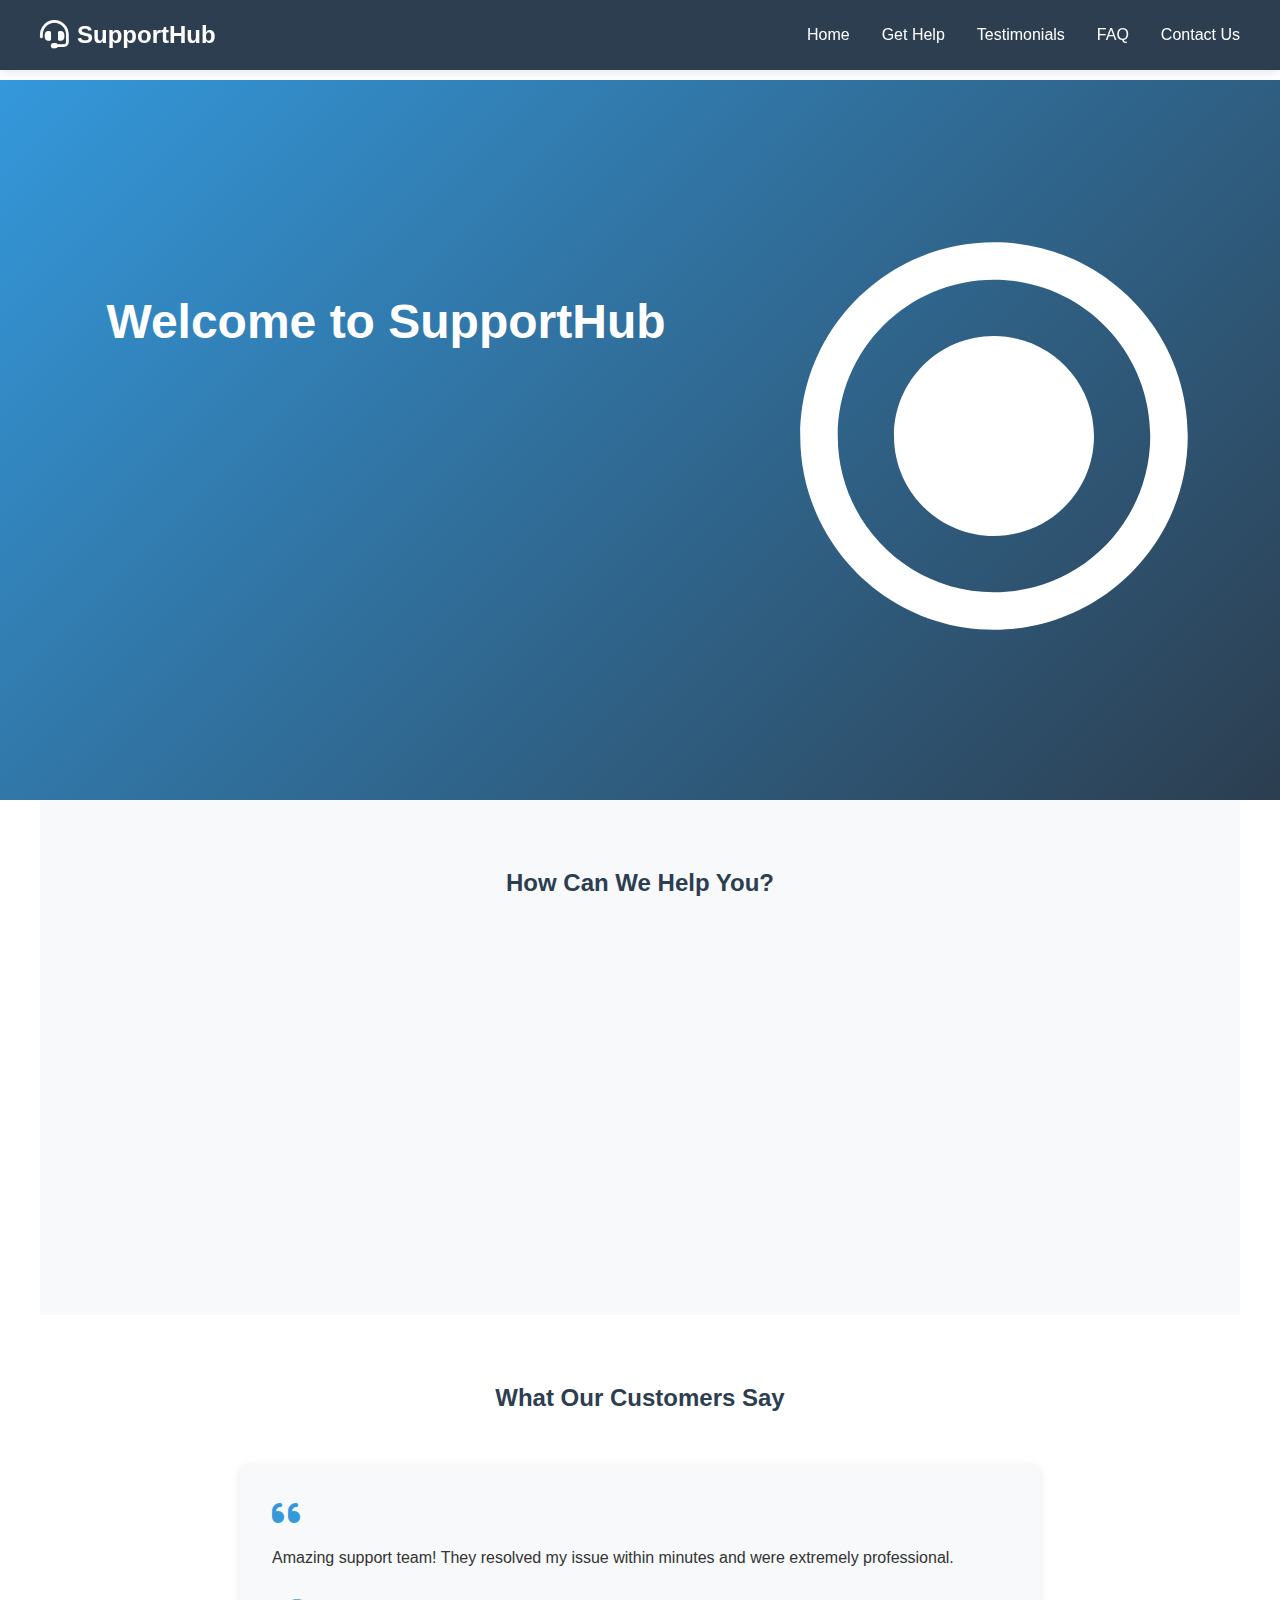
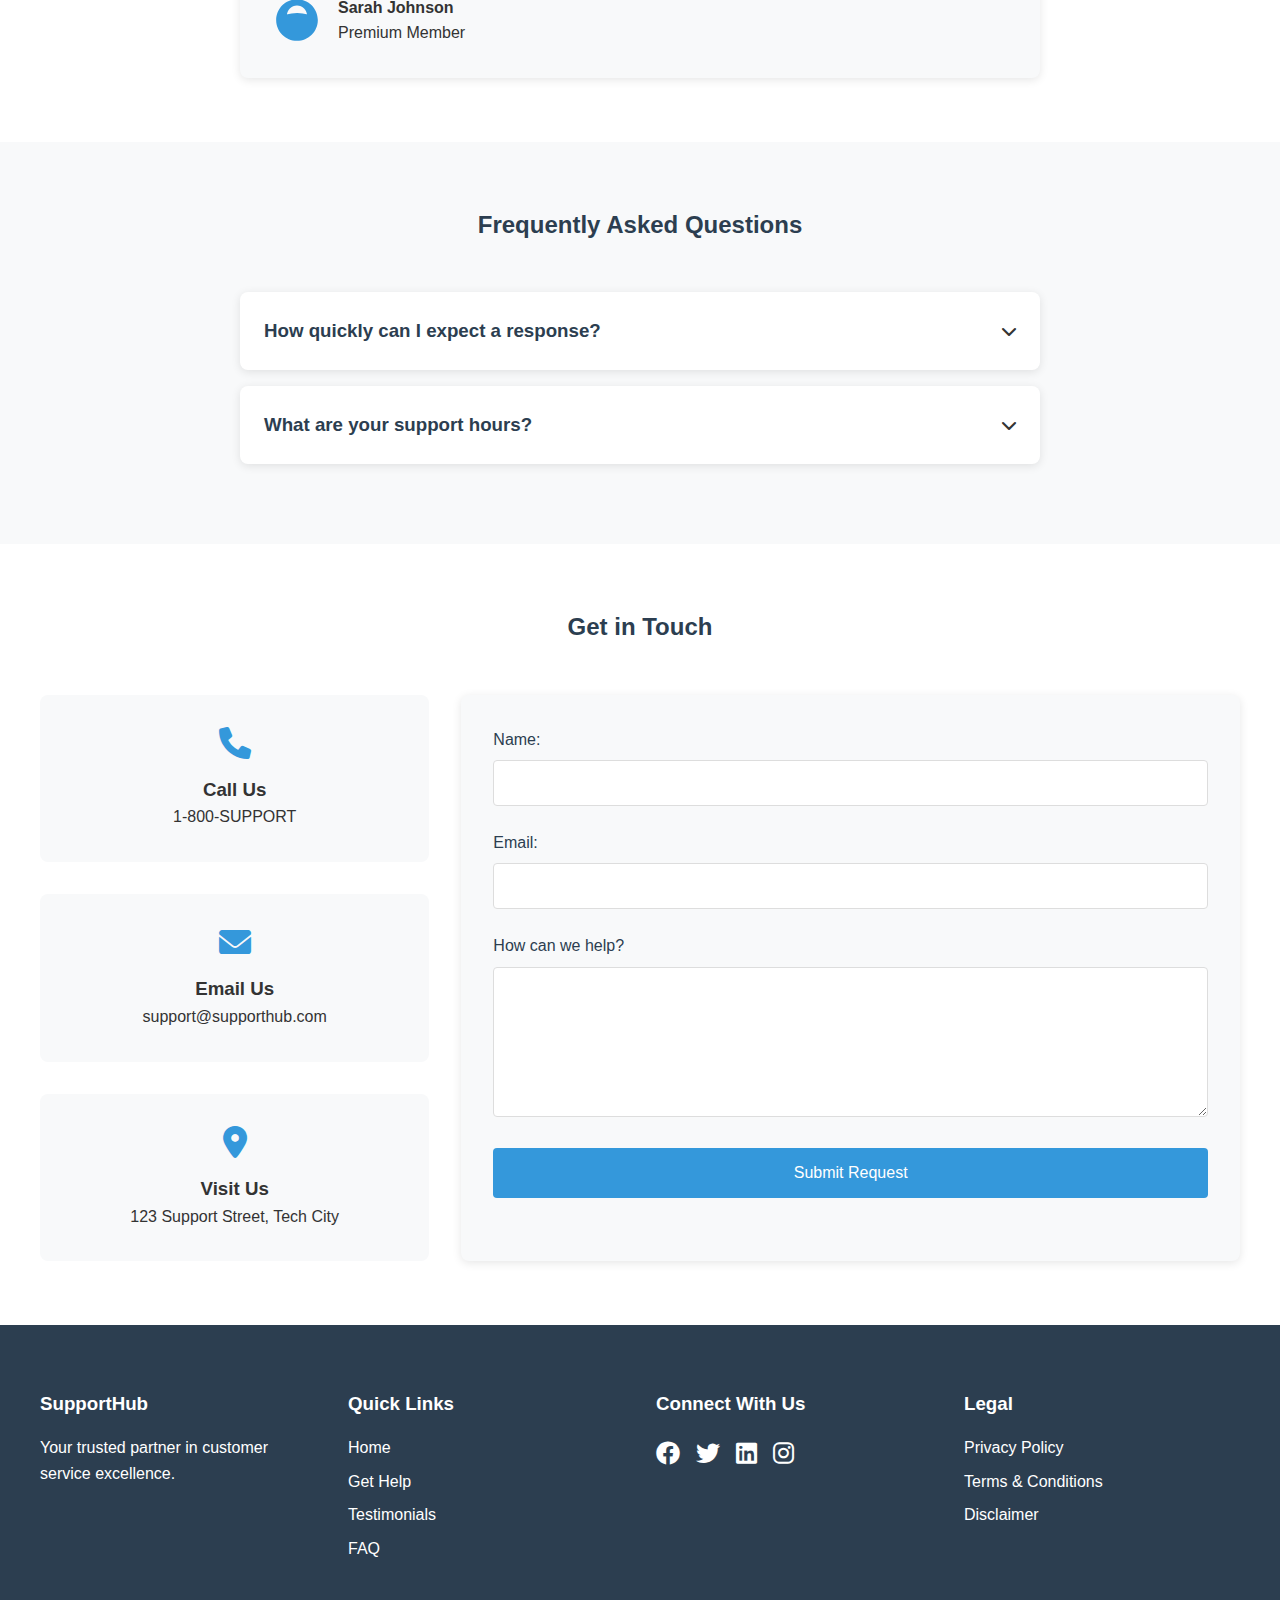
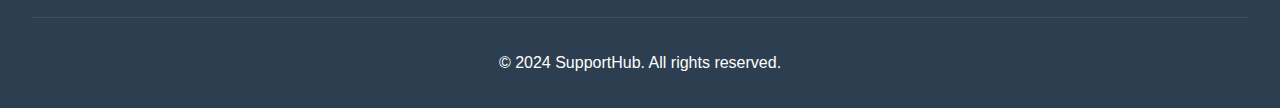
<file: index.html>
<!DOCTYPE html>
<html lang="en">
<head>
    <meta charset="UTF-8">
    <meta name="viewport" content="width=device-width, initial-scale=1.0">
    <title>Customer Support Hub</title>
    <link rel="stylesheet" href="styles.css">
    <link rel="stylesheet" href="https://cdnjs.cloudflare.com/ajax/libs/font-awesome/6.0.0/css/all.min.css">
</head>
<body>
    <header>
        <nav>
            <div class="logo">
                <i class="fas fa-headset"></i> SupportHub
            </div>
            <ul class="nav-links">
                <li><a href="#home">Home</a></li>
                <li><a href="#help">Get Help</a></li>
                <li><a href="#testimonials">Testimonials</a></li>
                <li><a href="#faq">FAQ</a></li>
                <li><a href="#contact">Contact Us</a></li>
            </ul>
            <div class="mobile-menu">
                <i class="fas fa-bars"></i>
            </div>
        </nav>
    </header>

    <main>
        <section id="home" class="hero">
            <div class="hero-content">
                <h1>Welcome to SupportHub</h1>
                <p>Your trusted resource for customer service and support</p>
                <div class="hero-stats">
                    <div class="stat">
                        <i class="fas fa-users"></i>
                        <span>10K+</span>
                        <p>Happy Customers</p>
                    </div>
                    <div class="stat">
                        <i class="fas fa-clock"></i>
                        <span>24/7</span>
                        <p>Support Available</p>
                    </div>
                    <div class="stat">
                        <i class="fas fa-check-circle"></i>
                        <span>98%</span>
                        <p>Success Rate</p>
                    </div>
                </div>
            </div>
            <div class="hero-image">
                <img src="[data-uri]" alt="Support Icon">
            </div>
        </section>

        <section id="help" class="help-section">
            <h2>How Can We Help You?</h2>
            <div class="help-cards">
                <div class="card">
                    <i class="fas fa-bolt"></i>
                    <h3>Quick Solutions</h3>
                    <ul>
                        <li>Account assistance</li>
                        <li>Technical support</li>
                        <li>Order tracking</li>
                        <li>Payment help</li>
                    </ul>
                </div>
                <div class="card">
                    <i class="fas fa-comments"></i>
                    <h3>Support Channels</h3>
                    <ul>
                        <li>Live chat support</li>
                        <li>Email assistance</li>
                        <li>Phone support</li>
                        <li>Community forums</li>
                    </ul>
                </div>
                <div class="card">
                    <i class="fas fa-book"></i>
                    <h3>Self-Help Resources</h3>
                    <ul>
                        <li>Knowledge base</li>
                        <li>Video tutorials</li>
                        <li>FAQs</li>
                        <li>User guides</li>
                    </ul>
                </div>
            </div>
        </section>

        <section id="testimonials" class="testimonials-section">
            <h2>What Our Customers Say</h2>
            <div class="testimonials-slider">
                <div class="testimonial">
                    <div class="testimonial-content">
                        <i class="fas fa-quote-left"></i>
                        <p>Amazing support team! They resolved my issue within minutes and were extremely professional.</p>
                        <div class="testimonial-author">
                            <img src="[data-uri]" alt="User Avatar">
                            <div>
                                <h4>Sarah Johnson</h4>
                                <p>Premium Member</p>
                            </div>
                        </div>
                    </div>
                </div>
            </div>
        </section>

        <section id="faq" class="faq-section">
            <h2>Frequently Asked Questions</h2>
            <div class="faq-container">
                <div class="faq-item">
                    <div class="faq-question">
                        <h3>How quickly can I expect a response?</h3>
                        <i class="fas fa-chevron-down"></i>
                    </div>
                    <div class="faq-answer">
                        <p>Our average response time is under 2 hours during business hours. For urgent matters, we recommend using our live chat support for immediate assistance.</p>
                    </div>
                </div>
                <div class="faq-item">
                    <div class="faq-question">
                        <h3>What are your support hours?</h3>
                        <i class="fas fa-chevron-down"></i>
                    </div>
                    <div class="faq-answer">
                        <p>We provide 24/7 support through our automated systems and live chat. Phone support is available Monday through Friday, 9 AM to 6 PM EST.</p>
                    </div>
                </div>
            </div>
        </section>

        <section id="contact" class="contact-section">
            <h2>Get in Touch</h2>
            <div class="contact-container">
                <div class="contact-info">
                    <div class="info-item">
                        <i class="fas fa-phone"></i>
                        <h3>Call Us</h3>
                        <p>1-800-SUPPORT</p>
                    </div>
                    <div class="info-item">
                        <i class="fas fa-envelope"></i>
                        <h3>Email Us</h3>
                        <p>support@supporthub.com</p>
                    </div>
                    <div class="info-item">
                        <i class="fas fa-map-marker-alt"></i>
                        <h3>Visit Us</h3>
                        <p>123 Support Street, Tech City</p>
                    </div>
                </div>
                <div class="contact-form">
                    <form id="supportForm">
                        <div class="form-group">
                            <label for="name">Name:</label>
                            <input type="text" id="name" name="name" required>
                        </div>
                        <div class="form-group">
                            <label for="email">Email:</label>
                            <input type="email" id="email" name="email" required>
                        </div>
                        <div class="form-group">
                            <label for="issue">How can we help?</label>
                            <textarea id="issue" name="issue" required></textarea>
                        </div>
                        <button type="submit">Submit Request</button>
                    </form>
                </div>
            </div>
        </section>
    </main>

    <footer>
        <div class="footer-content">
            <div class="footer-section">
                <h3>SupportHub</h3>
                <p>Your trusted partner in customer service excellence.</p>
            </div>
            <div class="footer-section">
                <h3>Quick Links</h3>
                <ul>
                    <li><a href="#home">Home</a></li>
                    <li><a href="#help">Get Help</a></li>
                    <li><a href="#testimonials">Testimonials</a></li>
                    <li><a href="#faq">FAQ</a></li>
                </ul>
            </div>
            <div class="footer-section">
                <h3>Connect With Us</h3>
                <div class="social-links">
                    <a href="#"><i class="fab fa-facebook"></i></a>
                    <a href="#"><i class="fab fa-twitter"></i></a>
                    <a href="#"><i class="fab fa-linkedin"></i></a>
                    <a href="#"><i class="fab fa-instagram"></i></a>
                </div>
            </div>
            <div class="footer-section">
                <h3>Legal</h3>
                <ul>
                    <li><a href="privacy-policy.html">Privacy Policy</a></li>
                    <li><a href="terms.html">Terms & Conditions</a></li>
                    <li><a href="disclaimer.html">Disclaimer</a></li>
                </ul>
            </div>
        </div>
        <div class="footer-bottom">
            <p>&copy; 2024 SupportHub. All rights reserved.</p>
        </div>
    </footer>

    <!-- Mobile Support Bar -->
    <div class="mobile-support-bar">
        <div class="support-content">
            <div class="support-icon">
                <i class="fas fa-headset"></i>
            </div>
            <div class="support-text">
                <h4>24x7 Customer Support</h4>
                <p>We're here to help you anytime</p>
            </div>
        </div>
        <a href="tel:1-800-SUPPORT" class="call-button">
            <i class="fas fa-phone-alt"></i>
            Call Now
        </a>
    </div>

    <script src="script.js"></script>
</body>
</html>
</file>
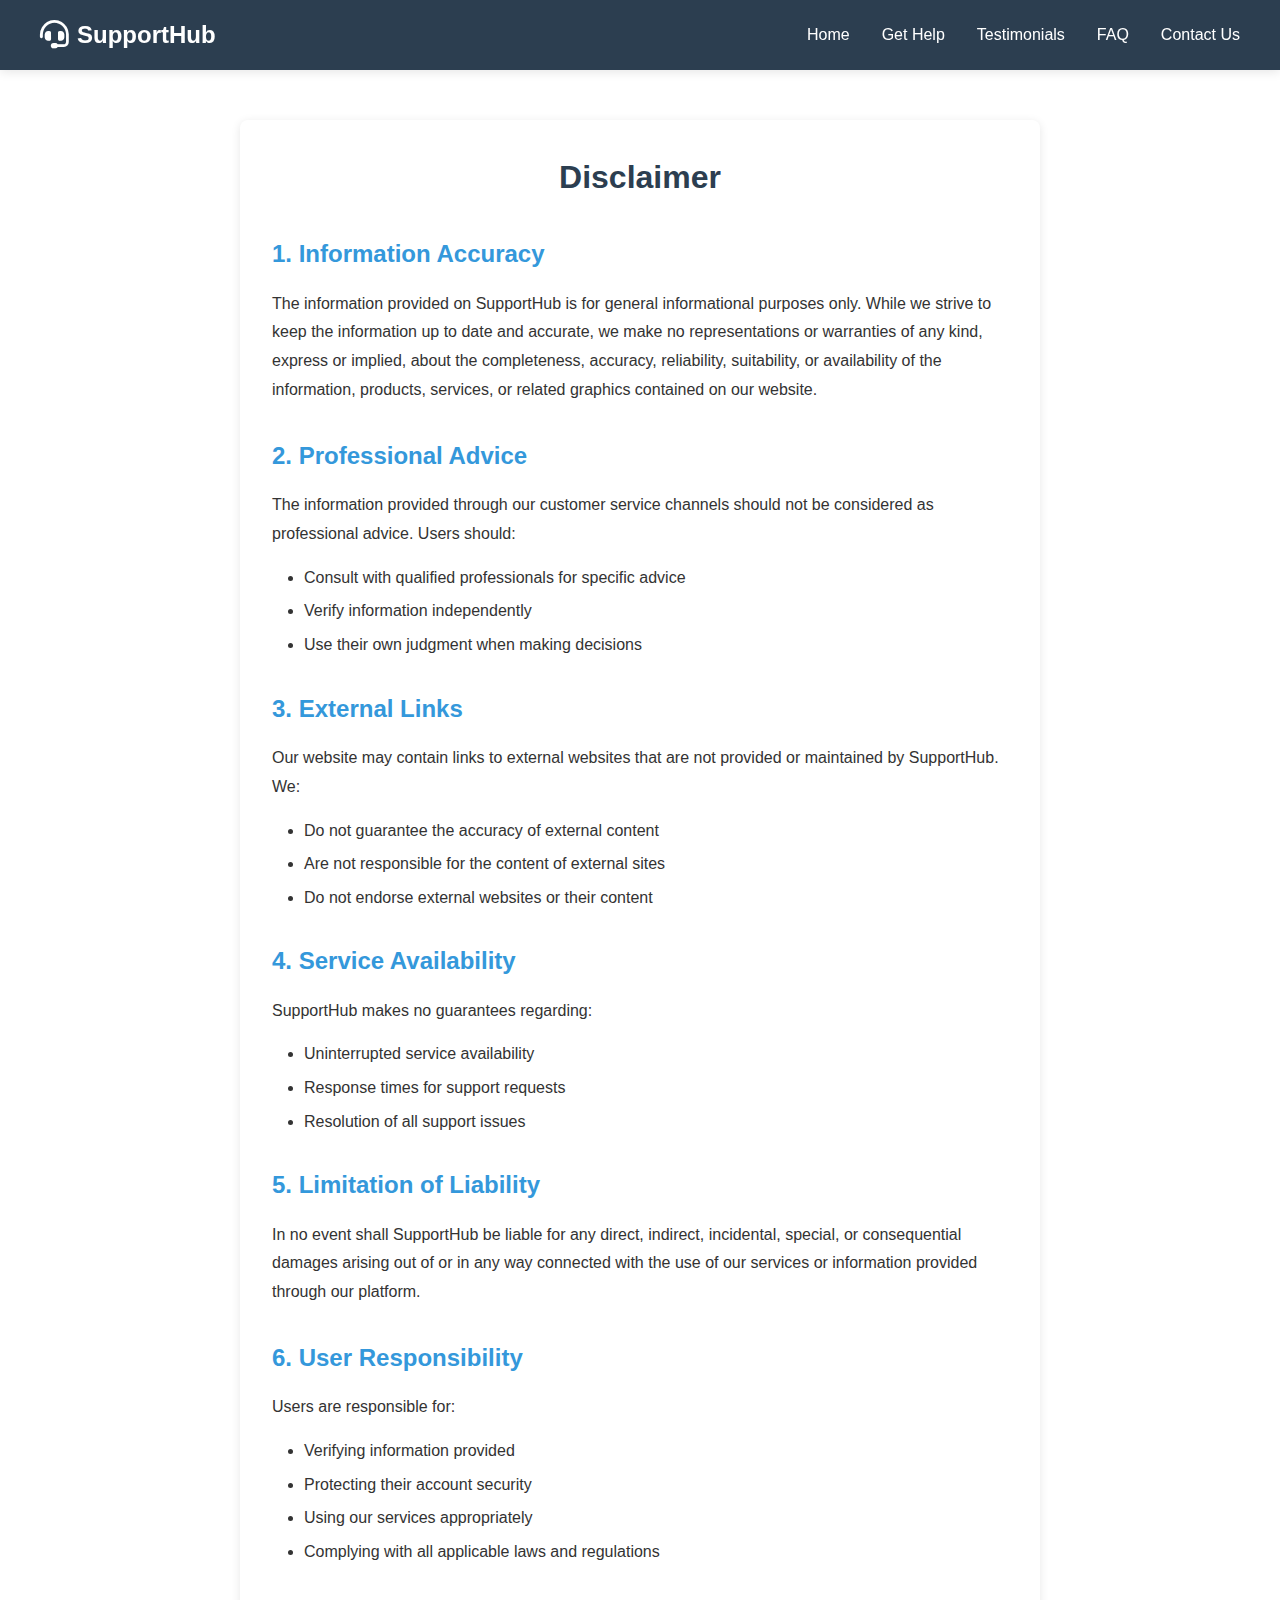
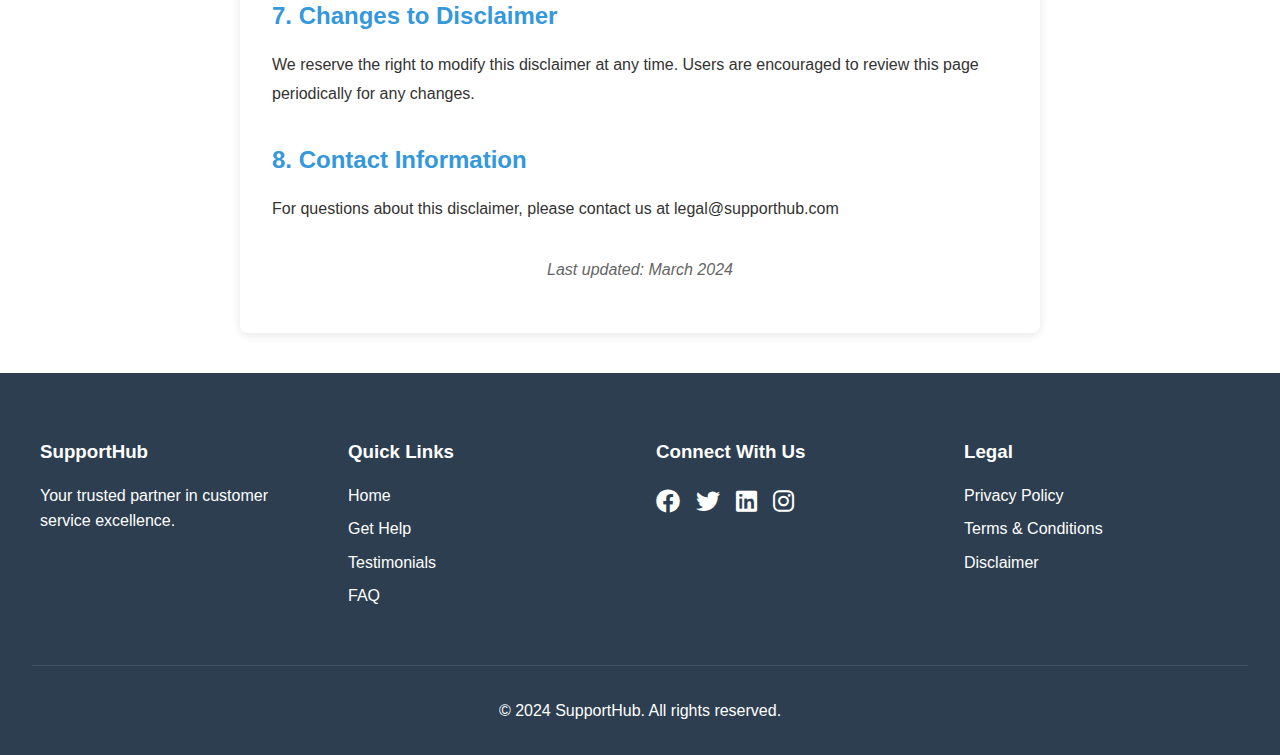
<file: disclaimer.html>
<!DOCTYPE html>
<html lang="en">
<head>
    <meta charset="UTF-8">
    <meta name="viewport" content="width=device-width, initial-scale=1.0">
    <title>Disclaimer - SupportHub</title>
    <link rel="stylesheet" href="styles.css">
    <link rel="stylesheet" href="https://cdnjs.cloudflare.com/ajax/libs/font-awesome/6.0.0/css/all.min.css">
    <style>
        .legal-content {
            max-width: 800px;
            margin: 120px auto 40px;
            padding: 2rem;
            background: white;
            border-radius: 8px;
            box-shadow: 0 2px 10px rgba(0, 0, 0, 0.1);
        }
        .legal-content h1 {
            color: #2c3e50;
            margin-bottom: 2rem;
            text-align: center;
        }
        .legal-content h2 {
            color: #3498db;
            margin: 2rem 0 1rem;
        }
        .legal-content p {
            margin-bottom: 1rem;
            line-height: 1.8;
        }
        .legal-content ul {
            margin: 1rem 0;
            padding-left: 2rem;
        }
        .legal-content li {
            margin-bottom: 0.5rem;
        }
        .last-updated {
            color: #666;
            font-style: italic;
            margin-top: 2rem;
            text-align: center;
        }
    </style>
</head>
<body>
    <header>
        <nav>
            <div class="logo">
                <i class="fas fa-headset"></i> SupportHub
            </div>
            <ul class="nav-links">
                <li><a href="index.html#home">Home</a></li>
                <li><a href="index.html#help">Get Help</a></li>
                <li><a href="index.html#testimonials">Testimonials</a></li>
                <li><a href="index.html#faq">FAQ</a></li>
                <li><a href="index.html#contact">Contact Us</a></li>
            </ul>
            <div class="mobile-menu">
                <i class="fas fa-bars"></i>
            </div>
        </nav>
    </header>

    <main>
        <div class="legal-content">
            <h1>Disclaimer</h1>
            
            <h2>1. Information Accuracy</h2>
            <p>The information provided on SupportHub is for general informational purposes only. While we strive to keep the information up to date and accurate, we make no representations or warranties of any kind, express or implied, about the completeness, accuracy, reliability, suitability, or availability of the information, products, services, or related graphics contained on our website.</p>

            <h2>2. Professional Advice</h2>
            <p>The information provided through our customer service channels should not be considered as professional advice. Users should:</p>
            <ul>
                <li>Consult with qualified professionals for specific advice</li>
                <li>Verify information independently</li>
                <li>Use their own judgment when making decisions</li>
            </ul>

            <h2>3. External Links</h2>
            <p>Our website may contain links to external websites that are not provided or maintained by SupportHub. We:</p>
            <ul>
                <li>Do not guarantee the accuracy of external content</li>
                <li>Are not responsible for the content of external sites</li>
                <li>Do not endorse external websites or their content</li>
            </ul>

            <h2>4. Service Availability</h2>
            <p>SupportHub makes no guarantees regarding:</p>
            <ul>
                <li>Uninterrupted service availability</li>
                <li>Response times for support requests</li>
                <li>Resolution of all support issues</li>
            </ul>

            <h2>5. Limitation of Liability</h2>
            <p>In no event shall SupportHub be liable for any direct, indirect, incidental, special, or consequential damages arising out of or in any way connected with the use of our services or information provided through our platform.</p>

            <h2>6. User Responsibility</h2>
            <p>Users are responsible for:</p>
            <ul>
                <li>Verifying information provided</li>
                <li>Protecting their account security</li>
                <li>Using our services appropriately</li>
                <li>Complying with all applicable laws and regulations</li>
            </ul>

            <h2>7. Changes to Disclaimer</h2>
            <p>We reserve the right to modify this disclaimer at any time. Users are encouraged to review this page periodically for any changes.</p>

            <h2>8. Contact Information</h2>
            <p>For questions about this disclaimer, please contact us at legal@supporthub.com</p>

            <p class="last-updated">Last updated: March 2024</p>
        </div>
    </main>

    <footer>
        <div class="footer-content">
            <div class="footer-section">
                <h3>SupportHub</h3>
                <p>Your trusted partner in customer service excellence.</p>
            </div>
            <div class="footer-section">
                <h3>Quick Links</h3>
                <ul>
                    <li><a href="index.html#home">Home</a></li>
                    <li><a href="index.html#help">Get Help</a></li>
                    <li><a href="index.html#testimonials">Testimonials</a></li>
                    <li><a href="index.html#faq">FAQ</a></li>
                </ul>
            </div>
            <div class="footer-section">
                <h3>Connect With Us</h3>
                <div class="social-links">
                    <a href="#"><i class="fab fa-facebook"></i></a>
                    <a href="#"><i class="fab fa-twitter"></i></a>
                    <a href="#"><i class="fab fa-linkedin"></i></a>
                    <a href="#"><i class="fab fa-instagram"></i></a>
                </div>
            </div>
            <div class="footer-section">
                <h3>Legal</h3>
                <ul>
                    <li><a href="privacy-policy.html">Privacy Policy</a></li>
                    <li><a href="terms.html">Terms & Conditions</a></li>
                    <li><a href="disclaimer.html">Disclaimer</a></li>
                </ul>
            </div>
        </div>
        <div class="footer-bottom">
            <p>&copy; 2024 SupportHub. All rights reserved.</p>
        </div>
    </footer>

    <script src="script.js"></script>
</body>
</html>
</file>
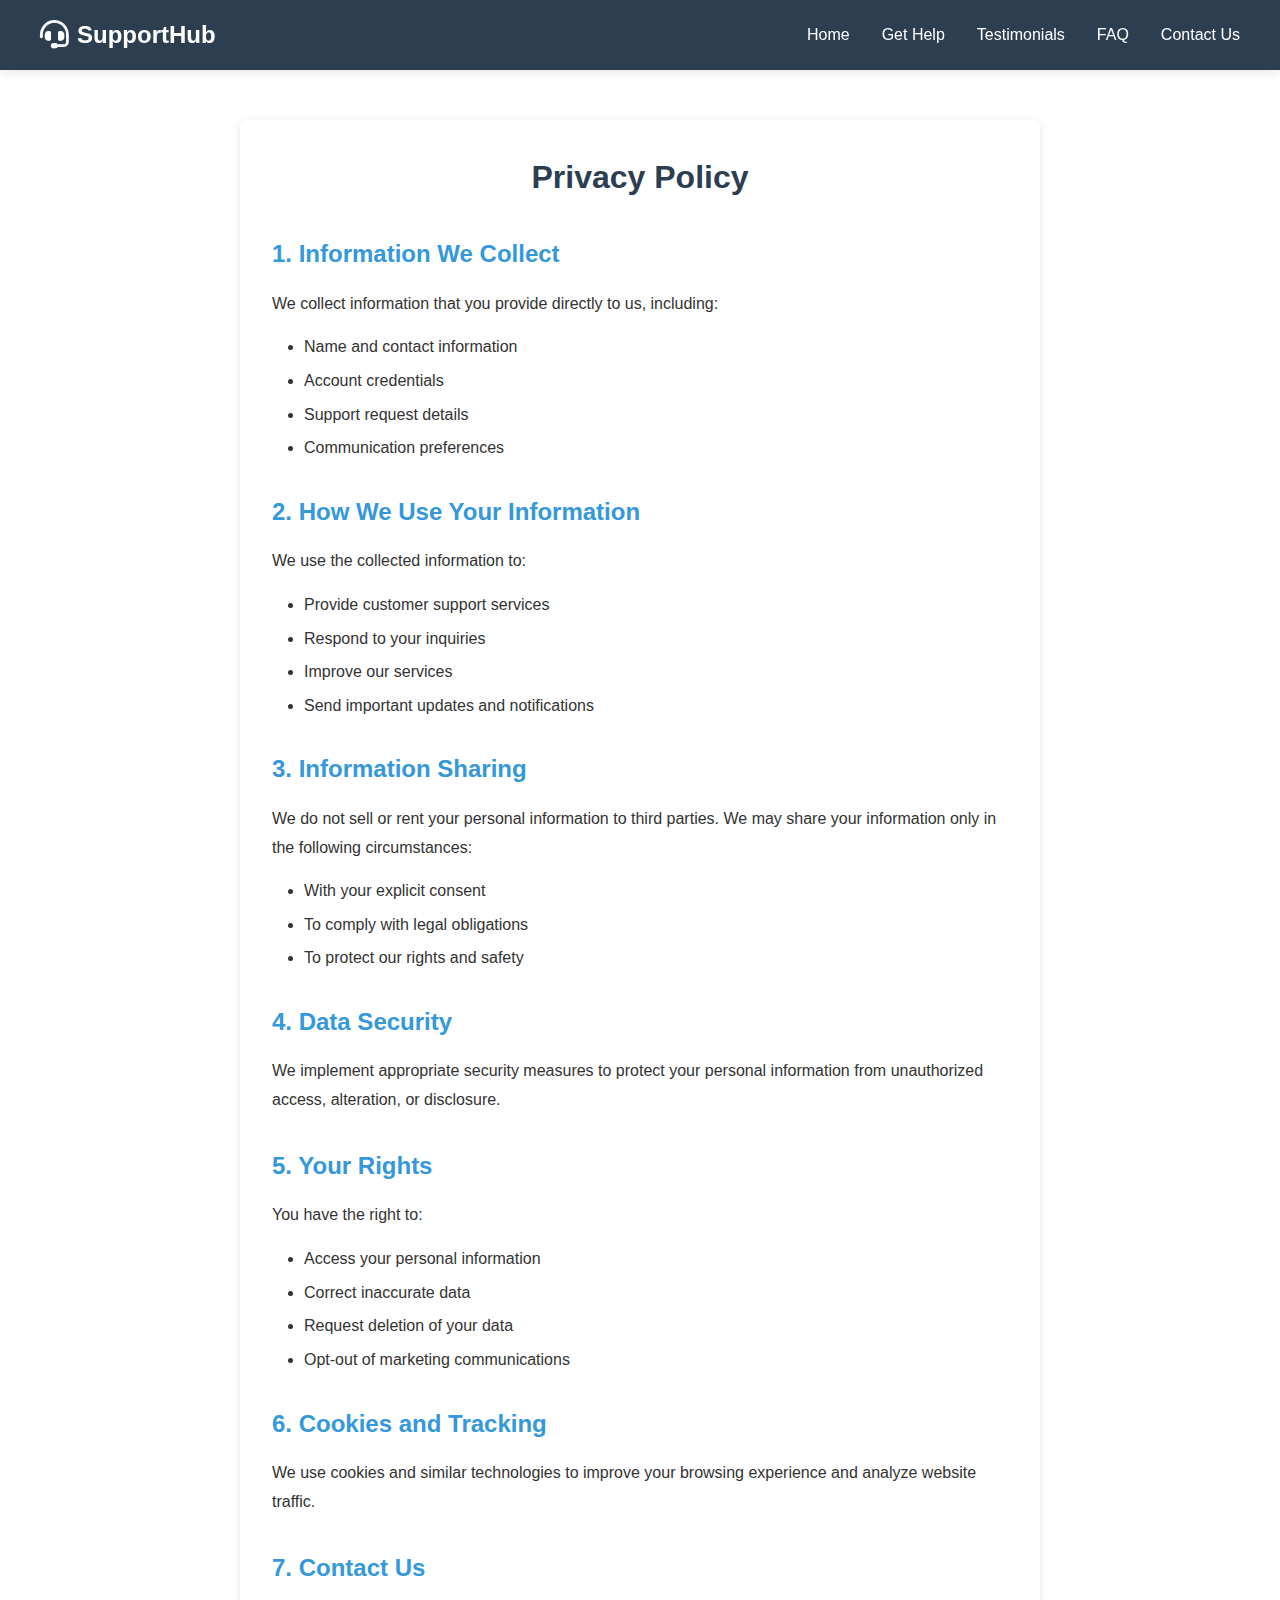
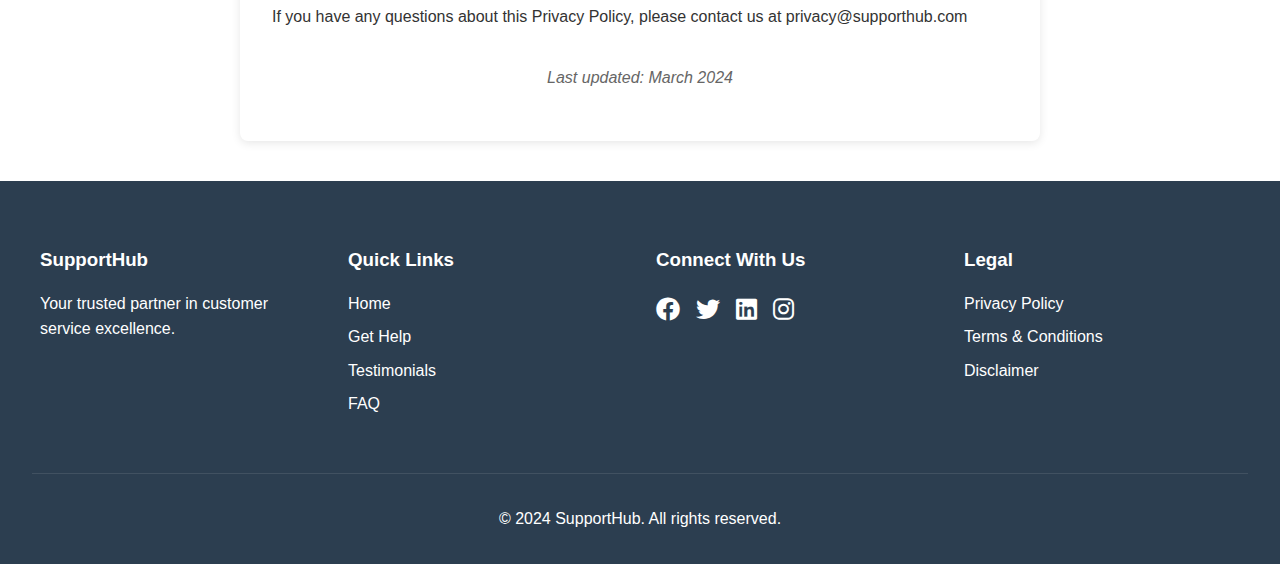
<file: privacy-policy.html>
<!DOCTYPE html>
<html lang="en">
<head>
    <meta charset="UTF-8">
    <meta name="viewport" content="width=device-width, initial-scale=1.0">
    <title>Privacy Policy - SupportHub</title>
    <link rel="stylesheet" href="styles.css">
    <link rel="stylesheet" href="https://cdnjs.cloudflare.com/ajax/libs/font-awesome/6.0.0/css/all.min.css">
    <style>
        .legal-content {
            max-width: 800px;
            margin: 120px auto 40px;
            padding: 2rem;
            background: white;
            border-radius: 8px;
            box-shadow: 0 2px 10px rgba(0, 0, 0, 0.1);
        }
        .legal-content h1 {
            color: #2c3e50;
            margin-bottom: 2rem;
            text-align: center;
        }
        .legal-content h2 {
            color: #3498db;
            margin: 2rem 0 1rem;
        }
        .legal-content p {
            margin-bottom: 1rem;
            line-height: 1.8;
        }
        .legal-content ul {
            margin: 1rem 0;
            padding-left: 2rem;
        }
        .legal-content li {
            margin-bottom: 0.5rem;
        }
        .last-updated {
            color: #666;
            font-style: italic;
            margin-top: 2rem;
            text-align: center;
        }
    </style>
</head>
<body>
    <header>
        <nav>
            <div class="logo">
                <i class="fas fa-headset"></i> SupportHub
            </div>
            <ul class="nav-links">
                <li><a href="index.html#home">Home</a></li>
                <li><a href="index.html#help">Get Help</a></li>
                <li><a href="index.html#testimonials">Testimonials</a></li>
                <li><a href="index.html#faq">FAQ</a></li>
                <li><a href="index.html#contact">Contact Us</a></li>
            </ul>
            <div class="mobile-menu">
                <i class="fas fa-bars"></i>
            </div>
        </nav>
    </header>

    <main>
        <div class="legal-content">
            <h1>Privacy Policy</h1>
            
            <h2>1. Information We Collect</h2>
            <p>We collect information that you provide directly to us, including:</p>
            <ul>
                <li>Name and contact information</li>
                <li>Account credentials</li>
                <li>Support request details</li>
                <li>Communication preferences</li>
            </ul>

            <h2>2. How We Use Your Information</h2>
            <p>We use the collected information to:</p>
            <ul>
                <li>Provide customer support services</li>
                <li>Respond to your inquiries</li>
                <li>Improve our services</li>
                <li>Send important updates and notifications</li>
            </ul>

            <h2>3. Information Sharing</h2>
            <p>We do not sell or rent your personal information to third parties. We may share your information only in the following circumstances:</p>
            <ul>
                <li>With your explicit consent</li>
                <li>To comply with legal obligations</li>
                <li>To protect our rights and safety</li>
            </ul>

            <h2>4. Data Security</h2>
            <p>We implement appropriate security measures to protect your personal information from unauthorized access, alteration, or disclosure.</p>

            <h2>5. Your Rights</h2>
            <p>You have the right to:</p>
            <ul>
                <li>Access your personal information</li>
                <li>Correct inaccurate data</li>
                <li>Request deletion of your data</li>
                <li>Opt-out of marketing communications</li>
            </ul>

            <h2>6. Cookies and Tracking</h2>
            <p>We use cookies and similar technologies to improve your browsing experience and analyze website traffic.</p>

            <h2>7. Contact Us</h2>
            <p>If you have any questions about this Privacy Policy, please contact us at privacy@supporthub.com</p>

            <p class="last-updated">Last updated: March 2024</p>
        </div>
    </main>

    <footer>
        <div class="footer-content">
            <div class="footer-section">
                <h3>SupportHub</h3>
                <p>Your trusted partner in customer service excellence.</p>
            </div>
            <div class="footer-section">
                <h3>Quick Links</h3>
                <ul>
                    <li><a href="index.html#home">Home</a></li>
                    <li><a href="index.html#help">Get Help</a></li>
                    <li><a href="index.html#testimonials">Testimonials</a></li>
                    <li><a href="index.html#faq">FAQ</a></li>
                </ul>
            </div>
            <div class="footer-section">
                <h3>Connect With Us</h3>
                <div class="social-links">
                    <a href="#"><i class="fab fa-facebook"></i></a>
                    <a href="#"><i class="fab fa-twitter"></i></a>
                    <a href="#"><i class="fab fa-linkedin"></i></a>
                    <a href="#"><i class="fab fa-instagram"></i></a>
                </div>
            </div>
            <div class="footer-section">
                <h3>Legal</h3>
                <ul>
                    <li><a href="privacy-policy.html">Privacy Policy</a></li>
                    <li><a href="terms.html">Terms & Conditions</a></li>
                    <li><a href="disclaimer.html">Disclaimer</a></li>
                </ul>
            </div>
        </div>
        <div class="footer-bottom">
            <p>&copy; 2024 SupportHub. All rights reserved.</p>
        </div>
    </footer>

    <script src="script.js"></script>
</body>
</html>
</file>
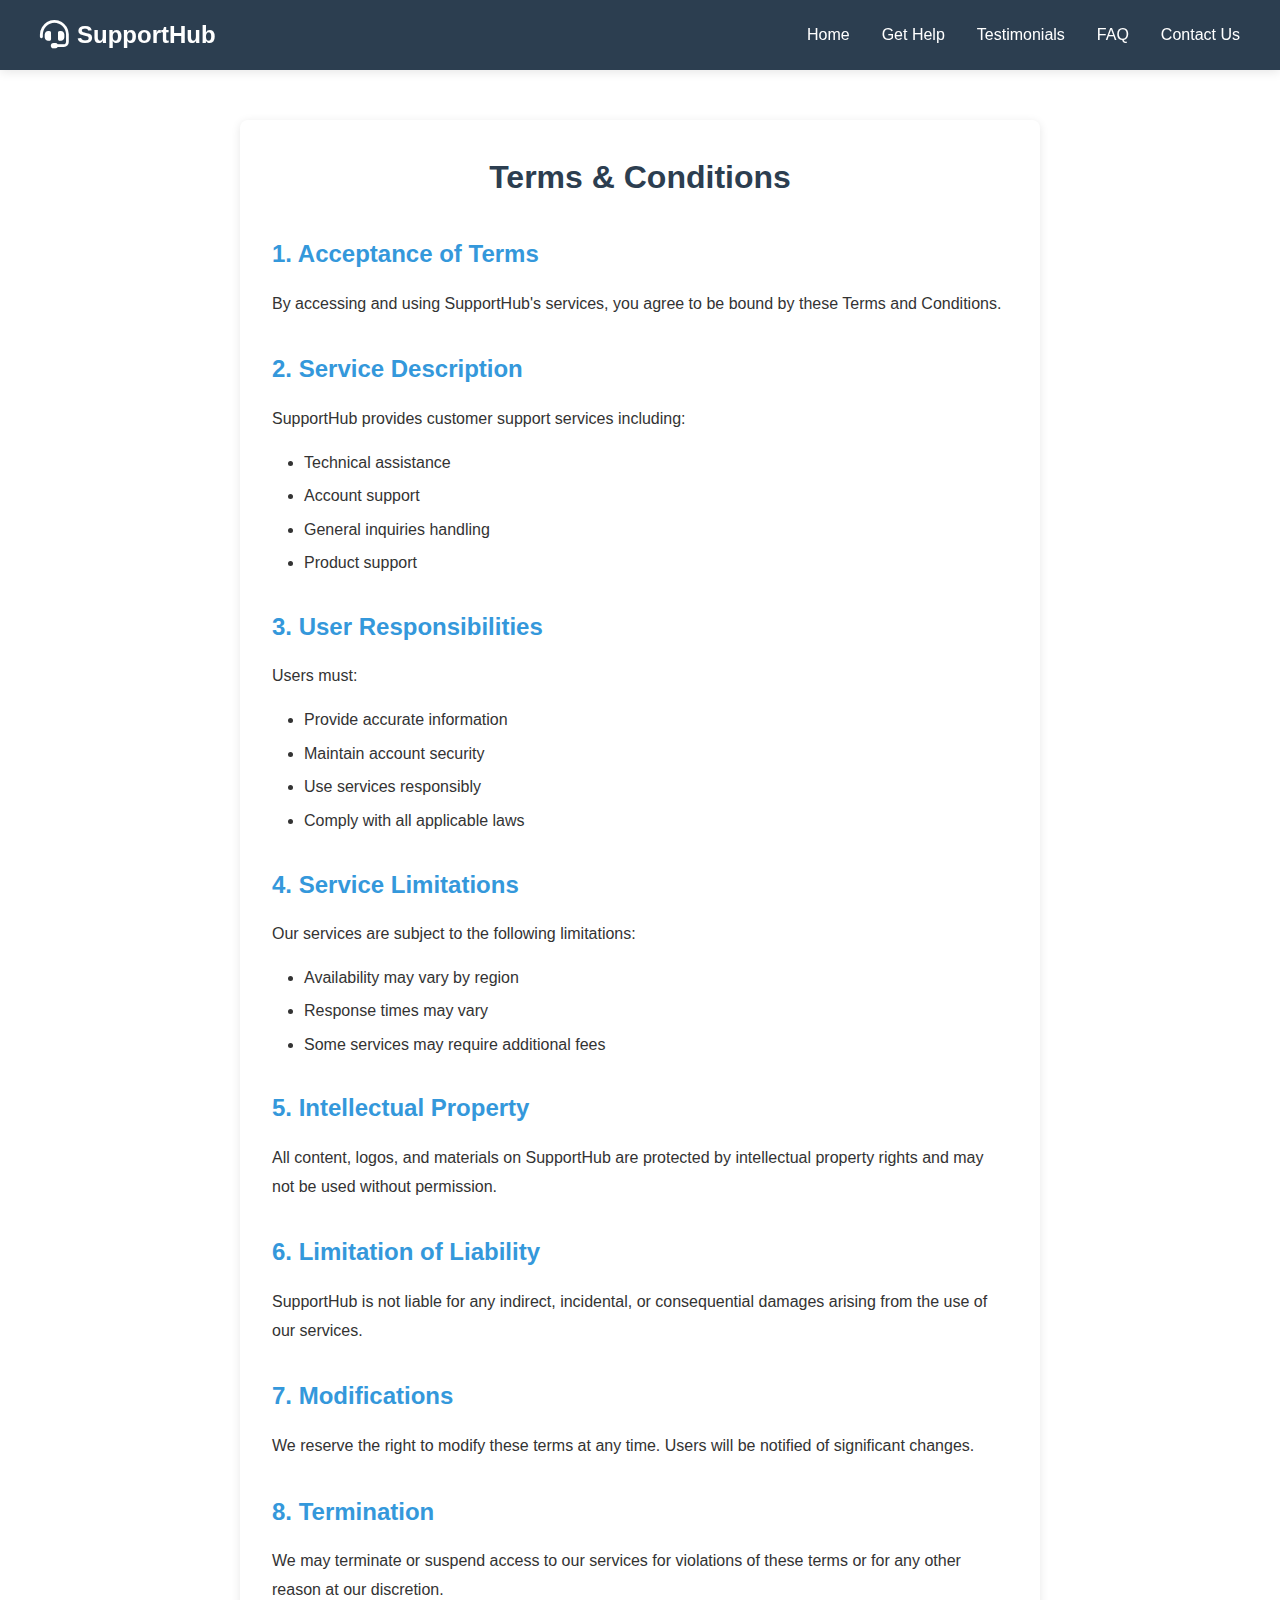
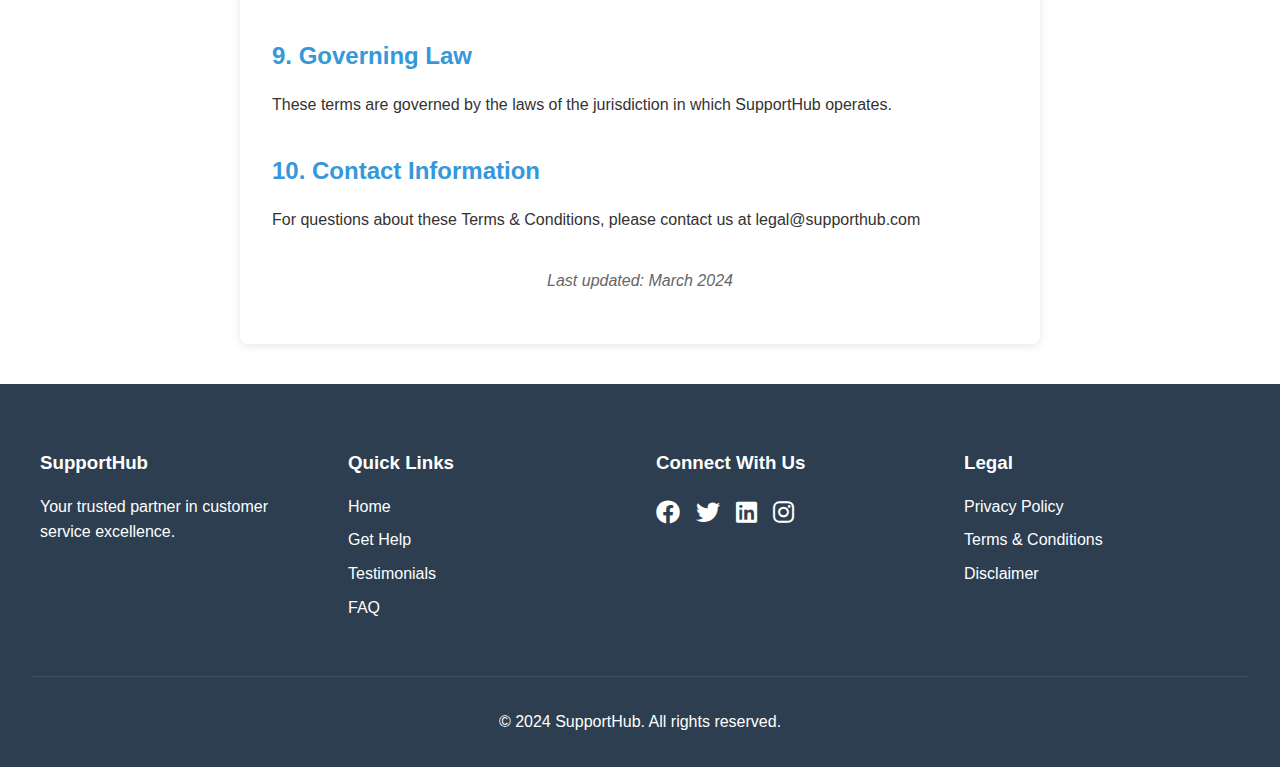
<file: terms.html>
<!DOCTYPE html>
<html lang="en">
<head>
    <meta charset="UTF-8">
    <meta name="viewport" content="width=device-width, initial-scale=1.0">
    <title>Terms & Conditions - SupportHub</title>
    <link rel="stylesheet" href="styles.css">
    <link rel="stylesheet" href="https://cdnjs.cloudflare.com/ajax/libs/font-awesome/6.0.0/css/all.min.css">
    <style>
        .legal-content {
            max-width: 800px;
            margin: 120px auto 40px;
            padding: 2rem;
            background: white;
            border-radius: 8px;
            box-shadow: 0 2px 10px rgba(0, 0, 0, 0.1);
        }
        .legal-content h1 {
            color: #2c3e50;
            margin-bottom: 2rem;
            text-align: center;
        }
        .legal-content h2 {
            color: #3498db;
            margin: 2rem 0 1rem;
        }
        .legal-content p {
            margin-bottom: 1rem;
            line-height: 1.8;
        }
        .legal-content ul {
            margin: 1rem 0;
            padding-left: 2rem;
        }
        .legal-content li {
            margin-bottom: 0.5rem;
        }
        .last-updated {
            color: #666;
            font-style: italic;
            margin-top: 2rem;
            text-align: center;
        }
    </style>
</head>
<body>
    <header>
        <nav>
            <div class="logo">
                <i class="fas fa-headset"></i> SupportHub
            </div>
            <ul class="nav-links">
                <li><a href="index.html#home">Home</a></li>
                <li><a href="index.html#help">Get Help</a></li>
                <li><a href="index.html#testimonials">Testimonials</a></li>
                <li><a href="index.html#faq">FAQ</a></li>
                <li><a href="index.html#contact">Contact Us</a></li>
            </ul>
            <div class="mobile-menu">
                <i class="fas fa-bars"></i>
            </div>
        </nav>
    </header>

    <main>
        <div class="legal-content">
            <h1>Terms & Conditions</h1>
            
            <h2>1. Acceptance of Terms</h2>
            <p>By accessing and using SupportHub's services, you agree to be bound by these Terms and Conditions.</p>

            <h2>2. Service Description</h2>
            <p>SupportHub provides customer support services including:</p>
            <ul>
                <li>Technical assistance</li>
                <li>Account support</li>
                <li>General inquiries handling</li>
                <li>Product support</li>
            </ul>

            <h2>3. User Responsibilities</h2>
            <p>Users must:</p>
            <ul>
                <li>Provide accurate information</li>
                <li>Maintain account security</li>
                <li>Use services responsibly</li>
                <li>Comply with all applicable laws</li>
            </ul>

            <h2>4. Service Limitations</h2>
            <p>Our services are subject to the following limitations:</p>
            <ul>
                <li>Availability may vary by region</li>
                <li>Response times may vary</li>
                <li>Some services may require additional fees</li>
            </ul>

            <h2>5. Intellectual Property</h2>
            <p>All content, logos, and materials on SupportHub are protected by intellectual property rights and may not be used without permission.</p>

            <h2>6. Limitation of Liability</h2>
            <p>SupportHub is not liable for any indirect, incidental, or consequential damages arising from the use of our services.</p>

            <h2>7. Modifications</h2>
            <p>We reserve the right to modify these terms at any time. Users will be notified of significant changes.</p>

            <h2>8. Termination</h2>
            <p>We may terminate or suspend access to our services for violations of these terms or for any other reason at our discretion.</p>

            <h2>9. Governing Law</h2>
            <p>These terms are governed by the laws of the jurisdiction in which SupportHub operates.</p>

            <h2>10. Contact Information</h2>
            <p>For questions about these Terms & Conditions, please contact us at legal@supporthub.com</p>

            <p class="last-updated">Last updated: March 2024</p>
        </div>
    </main>

    <footer>
        <div class="footer-content">
            <div class="footer-section">
                <h3>SupportHub</h3>
                <p>Your trusted partner in customer service excellence.</p>
            </div>
            <div class="footer-section">
                <h3>Quick Links</h3>
                <ul>
                    <li><a href="index.html#home">Home</a></li>
                    <li><a href="index.html#help">Get Help</a></li>
                    <li><a href="index.html#testimonials">Testimonials</a></li>
                    <li><a href="index.html#faq">FAQ</a></li>
                </ul>
            </div>
            <div class="footer-section">
                <h3>Connect With Us</h3>
                <div class="social-links">
                    <a href="#"><i class="fab fa-facebook"></i></a>
                    <a href="#"><i class="fab fa-twitter"></i></a>
                    <a href="#"><i class="fab fa-linkedin"></i></a>
                    <a href="#"><i class="fab fa-instagram"></i></a>
                </div>
            </div>
            <div class="footer-section">
                <h3>Legal</h3>
                <ul>
                    <li><a href="privacy-policy.html">Privacy Policy</a></li>
                    <li><a href="terms.html">Terms & Conditions</a></li>
                    <li><a href="disclaimer.html">Disclaimer</a></li>
                </ul>
            </div>
        </div>
        <div class="footer-bottom">
            <p>&copy; 2024 SupportHub. All rights reserved.</p>
        </div>
    </footer>

    <script src="script.js"></script>
</body>
</html>
</file>
<file: styles.css>
/* Reset and base styles */
* {
    margin: 0;
    padding: 0;
    box-sizing: border-box;
}

body {
    font-family: 'Segoe UI', Tahoma, Geneva, Verdana, sans-serif;
    line-height: 1.6;
    color: #333;
}

/* Header and Navigation */
header {
    background-color: #2c3e50;
    padding: 1rem 2rem;
    position: fixed;
    width: 100%;
    top: 0;
    z-index: 1000;
    box-shadow: 0 2px 10px rgba(0, 0, 0, 0.1);
}

nav {
    display: flex;
    justify-content: space-between;
    align-items: center;
    max-width: 1200px;
    margin: 0 auto;
}

.logo {
    color: white;
    font-size: 1.5rem;
    font-weight: bold;
    display: flex;
    align-items: center;
    gap: 0.5rem;
}

.logo i {
    font-size: 1.8rem;
}

.nav-links {
    display: flex;
    list-style: none;
}

.nav-links li {
    margin-left: 2rem;
}

.nav-links a {
    color: white;
    text-decoration: none;
    transition: color 0.3s ease;
    font-weight: 500;
}

.nav-links a:hover {
    color: #3498db;
}

.mobile-menu {
    display: none;
    color: white;
    font-size: 1.5rem;
    cursor: pointer;
}

/* Main Content */
main {
    margin-top: 80px;
}

/* Hero Section */
.hero {
    background: linear-gradient(135deg, #3498db, #2c3e50);
    color: white;
    text-align: center;
    padding: 4rem 2rem;
    display: flex;
    align-items: center;
    justify-content: space-between;
    min-height: 80vh;
}

.hero-content {
    flex: 1;
    max-width: 600px;
    margin: 0 auto;
}

.hero h1 {
    font-size: 3rem;
    margin-bottom: 1rem;
    animation: fadeInUp 1s ease;
}

.hero p {
    font-size: 1.2rem;
    margin-bottom: 2rem;
    animation: fadeInUp 1s ease 0.2s;
    opacity: 0;
    animation-fill-mode: forwards;
}

.hero-stats {
    display: flex;
    justify-content: center;
    gap: 2rem;
    margin-top: 3rem;
}

.stat {
    text-align: center;
    animation: fadeInUp 1s ease 0.4s;
    opacity: 0;
    animation-fill-mode: forwards;
}

.stat i {
    font-size: 2rem;
    margin-bottom: 0.5rem;
}

.stat span {
    font-size: 1.5rem;
    font-weight: bold;
    display: block;
}

.hero-image {
    flex: 1;
    max-width: 400px;
    margin: 0 auto;
    animation: float 3s ease-in-out infinite;
}

.hero-image img {
    width: 100%;
    height: auto;
}

/* Help Section */
.help-section {
    padding: 4rem 2rem;
    max-width: 1200px;
    margin: 0 auto;
    background-color: #f8f9fa;
}

.help-section h2 {
    text-align: center;
    margin-bottom: 3rem;
    color: #2c3e50;
}

.help-cards {
    display: grid;
    grid-template-columns: repeat(auto-fit, minmax(300px, 1fr));
    gap: 2rem;
}

.card {
    background-color: white;
    padding: 2rem;
    border-radius: 8px;
    box-shadow: 0 2px 10px rgba(0, 0, 0, 0.1);
    transition: transform 0.3s ease;
    text-align: center;
}

.card:hover {
    transform: translateY(-5px);
}

.card i {
    font-size: 2.5rem;
    color: #3498db;
    margin-bottom: 1rem;
}

.card h3 {
    color: #2c3e50;
    margin-bottom: 1rem;
}

.card ul {
    list-style-position: inside;
    color: #666;
    text-align: left;
}

.card li {
    margin-bottom: 0.5rem;
}

/* Testimonials Section */
.testimonials-section {
    padding: 4rem 2rem;
    background-color: white;
}

.testimonials-section h2 {
    text-align: center;
    margin-bottom: 3rem;
    color: #2c3e50;
}

.testimonial {
    max-width: 800px;
    margin: 0 auto;
    background-color: #f8f9fa;
    padding: 2rem;
    border-radius: 8px;
    box-shadow: 0 2px 10px rgba(0, 0, 0, 0.1);
}

.testimonial-content {
    position: relative;
}

.testimonial-content i {
    color: #3498db;
    font-size: 2rem;
    margin-bottom: 1rem;
}

.testimonial-author {
    display: flex;
    align-items: center;
    margin-top: 1.5rem;
}

.testimonial-author img {
    width: 50px;
    height: 50px;
    border-radius: 50%;
    margin-right: 1rem;
}

/* FAQ Section */
.faq-section {
    padding: 4rem 2rem;
    background-color: #f8f9fa;
}

.faq-section h2 {
    text-align: center;
    margin-bottom: 3rem;
    color: #2c3e50;
}

.faq-container {
    max-width: 800px;
    margin: 0 auto;
}

.faq-item {
    background-color: white;
    margin-bottom: 1rem;
    border-radius: 8px;
    overflow: hidden;
    box-shadow: 0 2px 10px rgba(0, 0, 0, 0.1);
}

.faq-question {
    padding: 1.5rem;
    cursor: pointer;
    display: flex;
    justify-content: space-between;
    align-items: center;
}

.faq-question h3 {
    margin: 0;
    color: #2c3e50;
}

.faq-answer {
    padding: 0 1.5rem;
    max-height: 0;
    overflow: hidden;
    transition: max-height 0.3s ease;
}

.faq-item.active .faq-answer {
    padding: 1.5rem;
    max-height: 200px;
}

/* Contact Section */
.contact-section {
    padding: 4rem 2rem;
    background-color: white;
}

.contact-section h2 {
    text-align: center;
    margin-bottom: 3rem;
    color: #2c3e50;
}

.contact-container {
    display: grid;
    grid-template-columns: 1fr 2fr;
    gap: 2rem;
    max-width: 1200px;
    margin: 0 auto;
}

.contact-info {
    display: grid;
    gap: 2rem;
}

.info-item {
    text-align: center;
    padding: 2rem;
    background-color: #f8f9fa;
    border-radius: 8px;
    transition: transform 0.3s ease;
}

.info-item:hover {
    transform: translateY(-5px);
}

.info-item i {
    font-size: 2rem;
    color: #3498db;
    margin-bottom: 1rem;
}

.contact-form {
    background-color: #f8f9fa;
    padding: 2rem;
    border-radius: 8px;
    box-shadow: 0 2px 10px rgba(0, 0, 0, 0.1);
}

.form-group {
    margin-bottom: 1.5rem;
}

.form-group label {
    display: block;
    margin-bottom: 0.5rem;
    color: #2c3e50;
}

.form-group input,
.form-group textarea {
    width: 100%;
    padding: 0.8rem;
    border: 1px solid #ddd;
    border-radius: 4px;
    font-size: 1rem;
    transition: border-color 0.3s ease;
}

.form-group input:focus,
.form-group textarea:focus {
    border-color: #3498db;
    outline: none;
}

.form-group textarea {
    height: 150px;
    resize: vertical;
}

button {
    background-color: #3498db;
    color: white;
    padding: 1rem 2rem;
    border: none;
    border-radius: 4px;
    cursor: pointer;
    width: 100%;
    font-size: 1rem;
    transition: background-color 0.3s ease;
}

button:hover {
    background-color: #2980b9;
}

/* Footer */
footer {
    background-color: #2c3e50;
    color: white;
    padding: 4rem 2rem 2rem;
}

.footer-content {
    display: grid;
    grid-template-columns: repeat(auto-fit, minmax(250px, 1fr));
    gap: 2rem;
    max-width: 1200px;
    margin: 0 auto;
}

.footer-section h3 {
    margin-bottom: 1rem;
}

.footer-section ul {
    list-style: none;
}

.footer-section ul li {
    margin-bottom: 0.5rem;
}

.footer-section a {
    color: white;
    text-decoration: none;
    transition: color 0.3s ease;
}

.footer-section a:hover {
    color: #3498db;
}

.social-links {
    display: flex;
    gap: 1rem;
}

.social-links a {
    color: white;
    font-size: 1.5rem;
    transition: color 0.3s ease;
}

.social-links a:hover {
    color: #3498db;
}

.footer-bottom {
    text-align: center;
    margin-top: 3rem;
    padding-top: 2rem;
    border-top: 1px solid rgba(255, 255, 255, 0.1);
}

/* Animations */
@keyframes fadeInUp {
    from {
        opacity: 0;
        transform: translateY(20px);
    }
    to {
        opacity: 1;
        transform: translateY(0);
    }
}

@keyframes float {
    0%, 100% {
        transform: translateY(0);
    }
    50% {
        transform: translateY(-20px);
    }
}

/* Mobile Support Bar */
.mobile-support-bar {
    display: none;
    position: fixed;
    bottom: 0;
    left: 0;
    right: 0;
    background: linear-gradient(135deg, #3498db, #2c3e50);
    padding: 1rem;
    z-index: 1000;
    box-shadow: 0 -2px 10px rgba(0, 0, 0, 0.1);
    animation: slideUp 0.5s ease;
}

.support-content {
    display: flex;
    align-items: center;
    gap: 1rem;
    margin-bottom: 1rem;
}

.support-icon {
    background-color: rgba(255, 255, 255, 0.2);
    width: 40px;
    height: 40px;
    border-radius: 50%;
    display: flex;
    align-items: center;
    justify-content: center;
    animation: pulse 2s infinite;
}

.support-icon i {
    color: white;
    font-size: 1.2rem;
}

.support-text {
    color: white;
}

.support-text h4 {
    font-size: 1.1rem;
    margin-bottom: 0.2rem;
}

.support-text p {
    font-size: 0.9rem;
    opacity: 0.9;
}

.call-button {
    display: flex;
    align-items: center;
    justify-content: center;
    gap: 0.5rem;
    background-color: #2ecc71;
    color: white;
    text-decoration: none;
    padding: 0.8rem;
    border-radius: 25px;
    font-weight: bold;
    transition: transform 0.3s ease, background-color 0.3s ease;
}

.call-button:hover {
    background-color: #27ae60;
    transform: scale(1.05);
}

.call-button i {
    font-size: 1.2rem;
}

@keyframes pulse {
    0% {
        transform: scale(1);
        box-shadow: 0 0 0 0 rgba(255, 255, 255, 0.4);
    }
    70% {
        transform: scale(1.1);
        box-shadow: 0 0 0 10px rgba(255, 255, 255, 0);
    }
    100% {
        transform: scale(1);
        box-shadow: 0 0 0 0 rgba(255, 255, 255, 0);
    }
}

@keyframes slideUp {
    from {
        transform: translateY(100%);
    }
    to {
        transform: translateY(0);
    }
}

/* Responsive Design */
@media (max-width: 768px) {
    .nav-links {
        display: none;
    }
    
    .mobile-menu {
        display: block;
    }
    
    .hero {
        flex-direction: column;
        text-align: center;
    }
    
    .hero-stats {
        flex-direction: column;
        gap: 1rem;
    }
    
    .contact-container {
        grid-template-columns: 1fr;
    }
    
    .footer-content {
        grid-template-columns: 1fr;
        text-align: center;
    }
    
    .social-links {
        justify-content: center;
    }

    /* Show mobile support bar only on mobile */
    .mobile-support-bar {
        display: block;
    }

    /* Add padding to main content to prevent overlap with fixed support bar */
    main {
        padding-bottom: 120px;
    }
}
</file>
